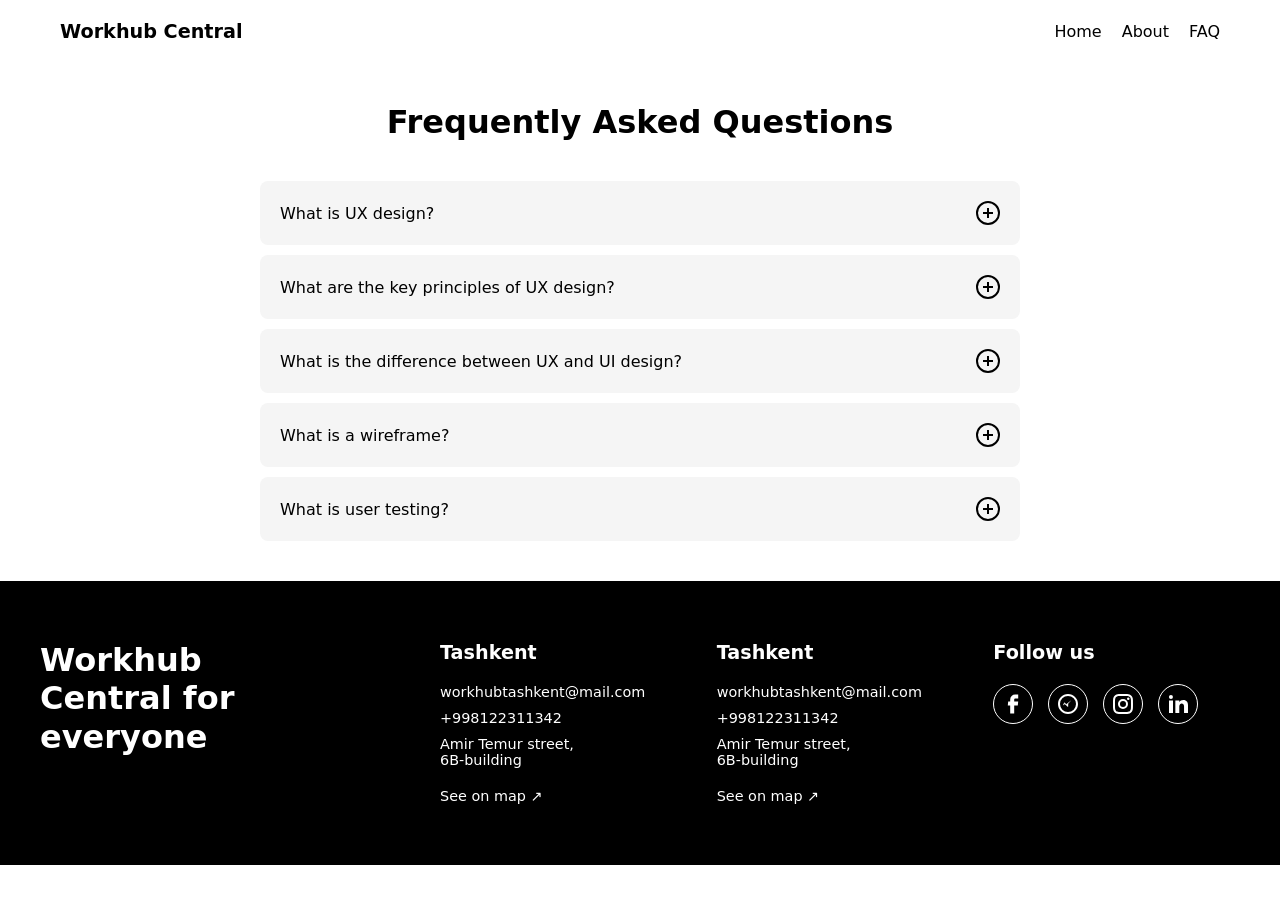
<file: faq.html>
<!DOCTYPE html>
<html lang="en">
<head>
    <meta charset="UTF-8">
    <meta name="viewport" content="width=device-width, initial-scale=1.0">
    <title>FAQ - Workhub Central</title>
    <link rel="stylesheet" href="faq_style.css">

</head>
<body>
    <header class="header">
        <a href="/" class="logo">Workhub Central</a>
        <nav class="nav">
            <a href="index.html">Home</a>
            <a href="/about">About</a>
            <a href="/faq">FAQ</a>
        </nav>
    </header>

    <main class="faq-section">
        <h1 class="faq-title">Frequently Asked Questions</h1>
        
        <div class="faq-list">
            <div class="faq-item">
                <div class="faq-question">
                    What is UX design?
                    <div class="faq-toggle"></div>
                </div>
                <div class="faq-answer">
                    UX design stands for User Experience design. It is the process of designing digital or physical products that are easy to use, intuitive, and enjoyable for the user.
                </div>
            </div>

            <div class="faq-item">
                <div class="faq-question">
                    What are the key principles of UX design?
                    <div class="faq-toggle"></div>
                </div>
                <div class="faq-answer">
                    The key principles include user-centered design, accessibility, usability, and creating meaningful experiences through intuitive interfaces.
                </div>
            </div>

            <div class="faq-item">
                <div class="faq-question">
                    What is the difference between UX and UI design?
                    <div class="faq-toggle"></div>
                </div>
                <div class="faq-answer">
                    While UX focuses on the overall user experience and functionality, UI (User Interface) design focuses on the visual elements and layout of the interface.
                </div>
            </div>

            <div class="faq-item">
                <div class="faq-question">
                    What is a wireframe?
                    <div class="faq-toggle"></div>
                </div>
                <div class="faq-answer">
                    A wireframe is a basic visual guide that represents the skeletal framework of a website or application, showing layout and functionality without design elements.
                </div>
            </div>

            <div class="faq-item">
                <div class="faq-question">
                    What is user testing?
                    <div class="faq-toggle"></div>
                </div>
                <div class="faq-answer">
                    User testing is the process of evaluating a product by testing it with representative users to identify problems and areas for improvement in the design.
                </div>
            </div>
        </div>
    </main>

    <footer class="footer">
        <div class="footer-container">
            <div class="footer-brand">
                <h2>Workhub Central for everyone</h2>
            </div>

            <div class="footer-location">
                <h3>Tashkent</h3>
                <p>workhubtashkent@mail.com</p>
                <p>+998122311342</p>
                <p>Amir Temur street,<br>6B-building</p>
                <a href="#">See on map ↗</a>
            </div>

            <div class="footer-location">
                <h3>Tashkent</h3>
                <p>workhubtashkent@mail.com</p>
                <p>+998122311342</p>
                <p>Amir Temur street,<br>6B-building</p>
                <a href="#">See on map ↗</a>
            </div>

            <div class="footer-social">
                <h3>Follow us</h3>
                <div class="social-icons">
                    <a href="#" aria-label="Facebook">
                        <svg width="24" height="24" viewBox="0 0 24 24" fill="currentColor">
                            <path d="M9.198 21.5h4v-8.01h3.604l.396-3.98h-4V7.5a1 1 0 0 1 1-1h3v-4h-3a5 5 0 0 0-5 5v2.01h-2l-.396 3.98h2.396v8.01Z"/>
                        </svg>
                    </a>
                    <a href="#" aria-label="Telegram">
                        <svg width="24" height="24" viewBox="0 0 24 24" fill="currentColor">
                            <path d="M12 20a8 8 0 1 0 0-16 8 8 0 0 0 0 16Zm0 2C6.477 22 2 17.523 2 12S6.477 2 12 2s10 4.477 10 10-4.477 10-10 10Zm-3.11-8.83.02-.004.021-.004L15.002 8.4c.124-.044.231.090.126.197l-2.787 2.786a.474.474 0 0 0-.147.343l-.014 2.662a.351.351 0 0 1-.544.273l-1.146-.816a.636.636 0 0 1-.247-.42l-.257-2.014a.235.235 0 0 0-.37-.125L7.35 13.228a.177.177 0 0 1-.275-.176l.767-1.906a.984.984 0 0 1 1.048-.726Z"/>
                        </svg>
                    </a>
                    <a href="#" aria-label="Instagram">
                        <svg width="24" height="24" viewBox="0 0 24 24" fill="currentColor">
                            <path d="M12 9a3 3 0 1 0 0 6 3 3 0 0 0 0-6Zm0-2a5 5 0 1 1 0 10 5 5 0 0 1 0-10Zm6.5-.25a1.25 1.25 0 0 1-2.5 0 1.25 1.25 0 0 1 2.5 0ZM12 4c-2.474 0-2.878.007-4.029.058-.784.037-1.31.153-1.798.326-.434.168-.747.369-1.08.702-.333.333-.534.646-.702 1.08-.173.487-.289 1.014-.326 1.798C4.007 9.075 4 9.461 4 12c0 2.474.007 2.878.058 4.029.037.784.153 1.31.326 1.798.168.434.369.747.702 1.08.333.333.646.534 1.08.702.487.173 1.014.289 1.798.326C9.075 19.993 9.461 20 12 20c2.474 0 2.878-.007 4.029-.058.784-.037 1.31-.153 1.798-.326.434-.168.747-.369 1.08-.702.333-.333.534-.646.702-1.08.173-.487.289-1.014.326-1.798.051-1.151.058-1.537.058-4.029s-.007-2.878-.058-4.029c-.037-.784-.153-1.31-.326-1.798a2.89 2.89 0 0 0-.702-1.08 2.89 2.89 0 0 0-1.08-.702c-.487-.173-1.014-.289-1.798-.326C14.925 4.007 14.539 4 12 4Zm0-2c2.717 0 3.056.01 4.122.06 1.065.05 1.79.217 2.428.465.66.254 1.216.598 1.772 1.153a4.908 4.908 0 0 1 1.153 1.772c.247.637.415 1.363.465 2.428.047 1.066.06 1.405.06 4.122 0 2.717-.01 3.056-.06 4.122-.05 1.065-.218 1.79-.465 2.428a4.883 4.883 0 0 1-1.153 1.772 4.915 4.915 0 0 1-1.772 1.153c-.637.247-1.363.415-2.428.465-1.066.047-1.405.06-4.122.06-2.717 0-3.056-.01-4.122-.06-1.065-.05-1.79-.218-2.428-.465a4.89 4.89 0 0 1-1.772-1.153 4.904 4.904 0 0 1-1.153-1.772c-.248-.637-.415-1.363-.465-2.428C2.013 15.056 2 14.717 2 12c0-2.717.01-3.056.06-4.122.05-1.066.217-1.79.465-2.428a4.88 4.88 0 0 1 1.153-1.772A4.897 4.897 0 0 1 5.45 2.525c.638-.248 1.362-.415 2.428-.465C8.944 2.013 9.283 2 12 2Z"/>
                        </svg>
                    </a>
                    <a href="#" aria-label="LinkedIn">
                        <svg width="24" height="24" viewBox="0 0 24 24" fill="currentColor">
                            <path d="M6.94 5a2 2 0 1 1-4-.002 2 2 0 0 1 4 .002ZM7 8.48H3V21h4V8.48Zm6.32 0H9.34V21h3.94v-6.57c0-3.66 4.77-4 4.77 0V21H22v-7.93c0-6.17-7.06-5.94-8.72-2.91l.04-1.68Z"/>
                        </svg>
                    </a>
                </div>
            </div>
        </div>
    </footer>

    <script>
        document.querySelectorAll('.faq-question').forEach(question => {
            question.addEventListener('click', () => {
                const item = question.parentElement;
                item.classList.toggle('active');
            });
        });
    </script>
</body>
</html>
</file>
<file: faq_style.css>
* {
    margin: 0;
    padding: 0;
    box-sizing: border-box;
    font-family: system-ui, -apple-system, sans-serif;
}

/* Header Styles */
.header {
    padding: 20px;
    display: flex;
    justify-content: space-between;
    align-items: center;
    max-width: 1200px;
    margin: 0 auto;
}

.logo {
    font-weight: bold;
    color: #000;
    text-decoration: none;
    font-size: 1.2rem;
}

.nav {
    display: flex;
    gap: 20px;
}

.nav a {
    text-decoration: none;
    color: #000;
}

.faq-section {
    max-width: 800px;
    margin: 40px auto;
    padding: 0 20px;
}

.faq-title {
    text-align: center;
    font-size: 2rem;
    margin-bottom: 40px;
}

.faq-list {
    display: flex;
    flex-direction: column;
    gap: 10px;
}

.faq-item {
    background: #f5f5f5;
    border-radius: 8px;
    overflow: hidden;
}

.faq-question {
    padding: 20px;
    display: flex;
    justify-content: space-between;
    align-items: center;
    cursor: pointer;
    font-weight: 500;
}

.faq-answer {
    padding: 0 20px;
    max-height: 0;
    overflow: hidden;
    transition: all 0.3s ease;
    background: #fff;
}

.faq-item.active .faq-answer {
    padding: 20px;
    max-height: 200px;
}

.faq-toggle {
    width: 24px;
    height: 24px;
    border: 2px solid #000;
    border-radius: 50%;
    position: relative;
}

.faq-toggle::before,
.faq-toggle::after {
    content: '';
    position: absolute;
    background: #000;
    top: 50%;
    left: 50%;
    transform: translate(-50%, -50%);
}

.faq-toggle::before {
    width: 2px;
    height: 10px;
}

.faq-toggle::after {
    width: 10px;
    height: 2px;
}

.faq-item.active .faq-toggle::before {
    display: none;
}

.footer {
    background-color: #000;
    color: #fff;
    padding: 60px 20px;
}

.footer-container {
    max-width: 1200px;
    margin: 0 auto;
    display: grid;
    grid-template-columns: 1.5fr 1fr 1fr 1fr;
    gap: 30px;
}

.footer-brand h2 {
    font-size: 2rem;
    line-height: 1.2;
    margin-bottom: 20px;
    max-width: 200px;
}

.footer-location h3 {
    font-size: 1.2rem;
    margin-bottom: 20px;
}

.footer-location p {
    color: #fff;
    margin-bottom: 10px;
    font-size: 0.9rem;
}

.footer-location a {
    color: #fff;
    text-decoration: none;
    display: inline-block;
    margin-top: 10px;
    font-size: 0.9rem;
}

.footer-location a:hover {
    text-decoration: underline;
}

.footer-social h3 {
    font-size: 1.2rem;
    margin-bottom: 20px;
}

.social-icons {
    display: flex;
    gap: 15px;
}

.social-icons a {
    color: #fff;
    text-decoration: none;
    width: 40px;
    height: 40px;
    border: 1px solid #fff;
    border-radius: 50%;
    display: flex;
    align-items: center;
    justify-content: center;
    transition: all 0.3s ease;
}

.social-icons a:hover {
    background-color: #fff;
    color: #000;
}

@media (max-width: 1024px) {
    .footer-container {
        grid-template-columns: 1fr 1fr;
    }

    .footer-brand {
        grid-column: 1 / -1;
    }

    .footer-brand h2 {
        max-width: none;
    }
}

@media (max-width: 640px) {
    .footer-container {
        grid-template-columns: 1fr;
        gap: 40px;
    }

    .footer-location, .footer-social {
        text-align: center;
    }

    .social-icons {
        justify-content: center;
    }
}
</file>
